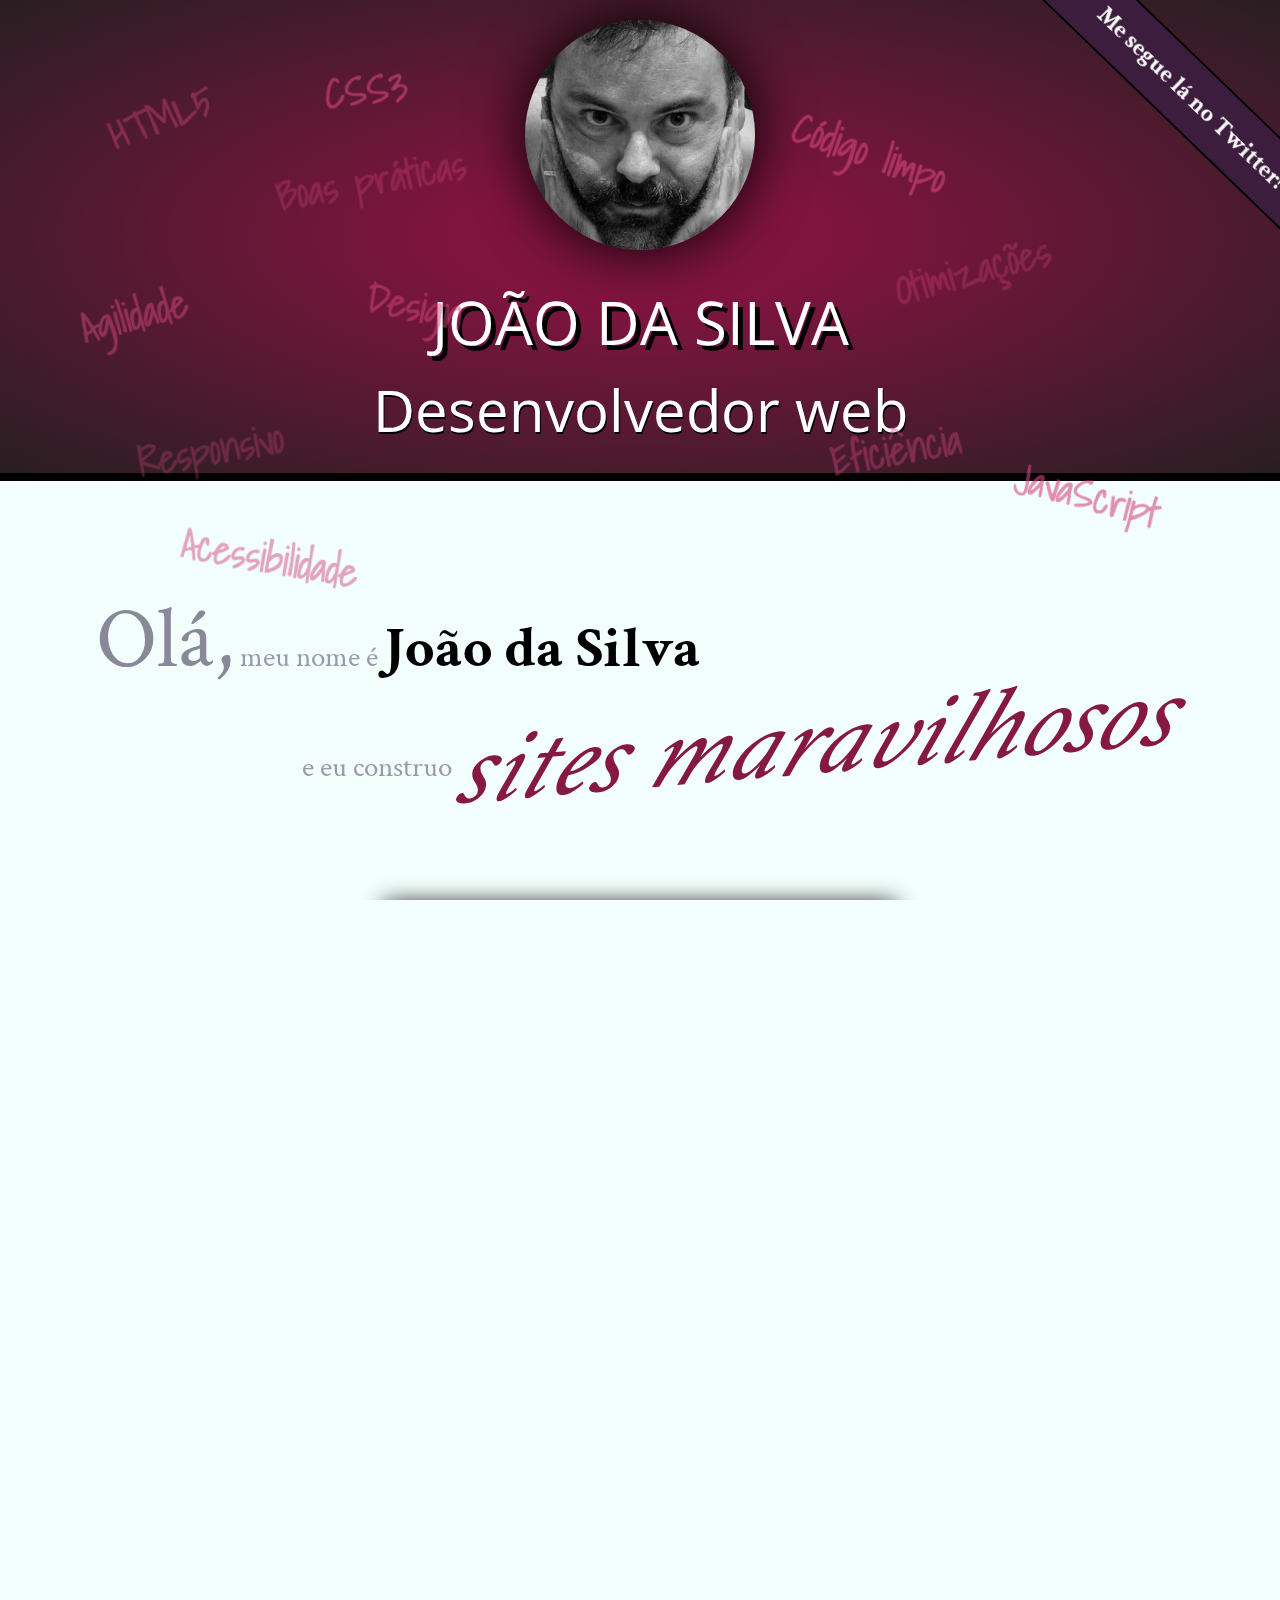
<file: index.html>
<!DOCTYPE html>
<html lang="pt">

<head>
    <meta charset="UTF-8">
    <title>João da Silva - Desenvolvedor Web</title>
    <link rel="shortcut icon" href="imagens/favicon.png">
    <link rel="stylesheet" href="css/reset.css">
    <link rel="stylesheet" href="css/site.css">
    <link rel="stylesheet" href="css/index.css">
    <link rel="stylesheet" href="http://fonts.googleapis.com/css?family=Crimson+Text:400,400italic,600">
    <link rel="stylesheet" href="http://fonts.googleapis.com/css?family=Open+Sans+Condensed:700">
    <link rel="stylesheet" href="http://fonts.googleapis.com/css?family=Shadows+Into+Light">
</head>

<body>
    <!--div class="cubo">
	<div class="face frente"></div>
	<div class="face direita"></div>
	<div class="face esquerda"></div>
	<div class="face cima"></div>
	<div class="face baixo"></div>
	<div class="face tras"></div>
    </div> -->
    <header class="titulo-principal">
        <img class="foto-home" src="imagens/eu.jpg" alt="Foto de João da Silva">
        <h1>João da Silva</h1>
        <p class="subtitulo-principal">Desenvolvedor web</p>
        <ul class="palavras-home">
            <li class="eficiencia">Eficiência</li>
            <li class="boas-praticas">Boas práticas</li>
            <li class="codigo-limpo">Código limpo</li>
            <li class="css3">CSS3</li>
            <li class="html5">HTML5</li>
            <li class="javascript">JavaScript</li>
            <li class="acessibilidade">Acessibilidade</li>
            <li class="responsivo">Responsivo</li>
            <li class="otimizacoes">Otimizações</li>
            <li class="agilidade">Agilidade</li>
            <li class="design">Design</li>
        </ul>
        <div>
            <a class="Twitter" href="https://twitter.com/joaodasilva">Me segue lá no Twitter!</a>
        </div>
    </header>
    <main>
        <!-- <span class="esconde-pagina">
                <p> Teste de esconder o fundo da pagina </p>
        </span>-->
        <section class="secao-inicio saudacao">
            <p class="saudacao"><span class="saudacao-inicio">Olá,</span> meu nome é <strong>João da Silva</strong>
                <span class="saudacao-ultima-linha">e eu construo <em class="sites-maravilhosos">sites
                        maravilhosos</em></span></p>
            <a class="botao-index" href="bio.html">Conheça mais um pouco sobre mim</a>
        </section>
        <section class="secao-inicio trabalhos">
            <h2>Trabalhos</h2>
            <ul>
                <li><img src="imagens/bmw.png" alt="Site da BMW"></li>
                <li><img src="imagens/ibm.png" alt="Site da IBM"></li>
                <li><img src="imagens/uol.png" alt="Site da UOL"></li>
            </ul>
            <a class="botao-index" href="portfolio.html">Veja mais</a>
        </section>
        <section class="secao-inicio blog">
            <h2>Blog</h2>
            <small>Últimos posts</small>
            <ol>
                <li>
                    <a href="blog.html">O essencial de design responsivo</a>
                    <p class="inicio-post">Design responsivo tem ganho cada vez mais atenção como técnica de
                        desenvolvimento de páginas web
                        para dispositivos móveis. Mas como começar?</p>
                </li>
                <li>
                    <a href="blog.html">Por que fazer páginas acessíveis?</a>
                    <p class="inicio-post">Tem se falado cada vez sobre acessibilidade na web. Há diversas técnicas e
                        diretivas a serem
                        seguidas, inclusive da própria W3C. Mas vale a pena investir nisso?</p>
                </li>
                <li>
                    <a href="blog.html">JavaScript não obstrusivo</a>
                    <p class="inicio-post">JavaScript é uma linguagem essencial hoje em dia para criar páginas ricas,
                        interativas e dinâmicas.
                        Porém, há alguns cuidados que devem ser tomados ao colocarmos código JavaScript em nossas
                        páginas.
                    </p>
                </li>
            </ol>
            <a class="botao-index" href="blog.html">Veja mais</a>
        </section>
    </main>
    <footer>
        <h2>Vamos conversar?</h2>
        <p>Você pode entrar em contato comigo <a href="contato.html">por e-mail</a> ou pelo telefone <a
                href="tel:+551234567890">(12) 3456-7890</a></p>
    </footer>
</body>

</html>
</file>
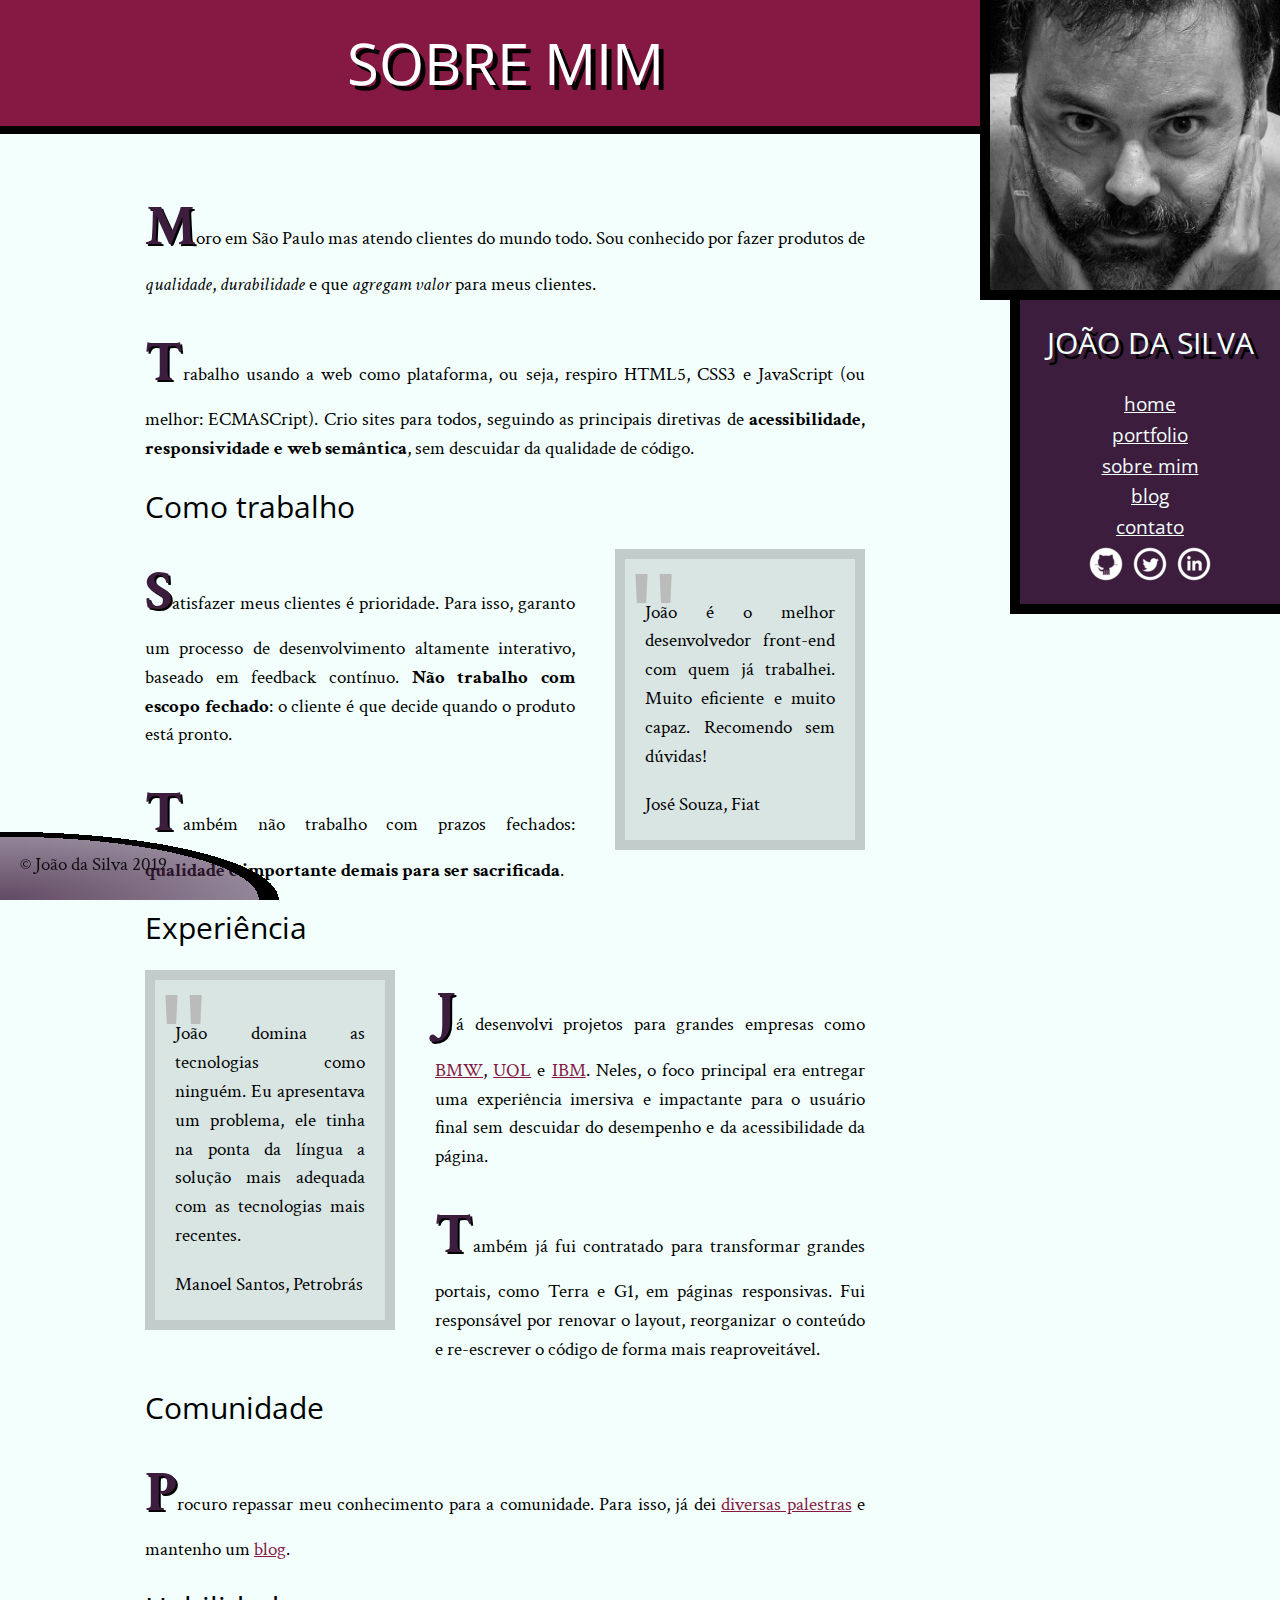
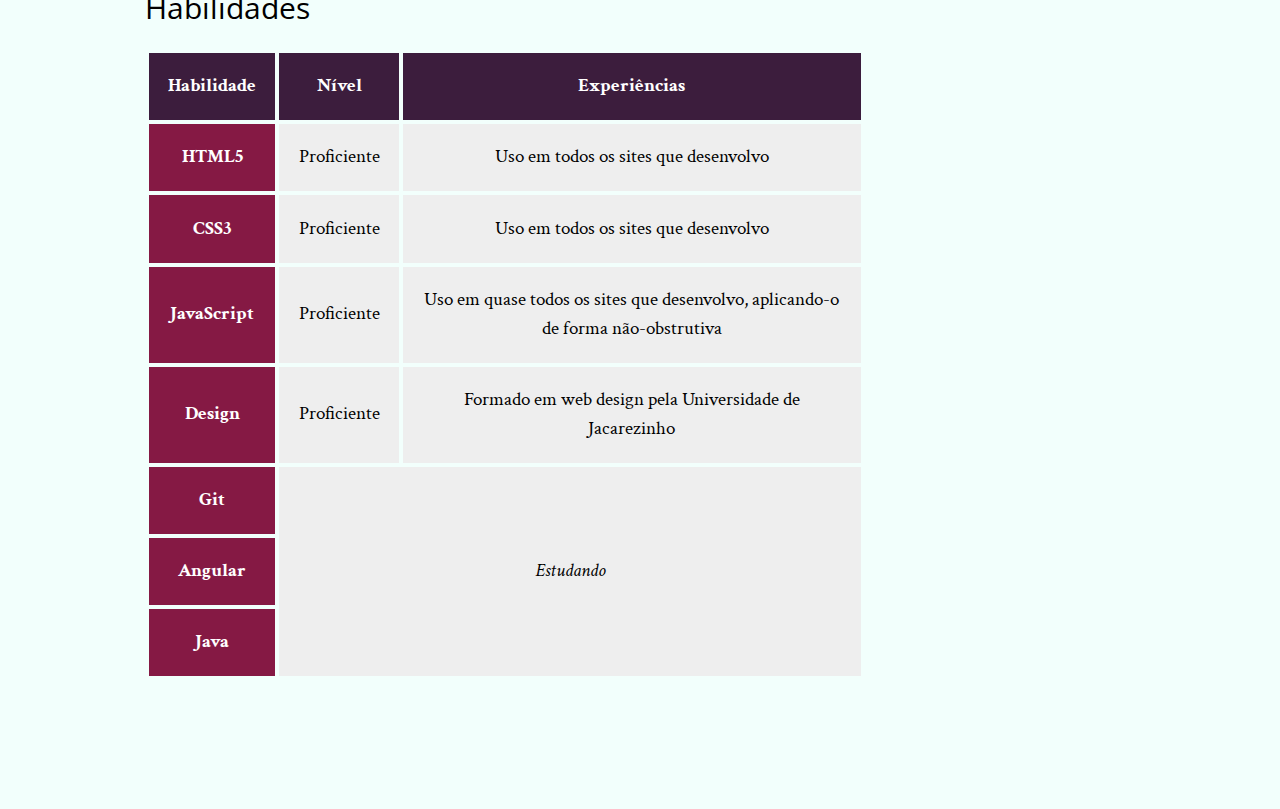
<file: bio.html>
<!DOCTYPE html>
<html>

<head>
    <meta charset="utf-8">
    <title>João da Silva - Biografia</title>
    <link rel="icon" href="imagens/favicon.png">
    <link rel="stylesheet" href="css/reset.css">
    <link rel="stylesheet" href="css/site.css">
    <link rel="stylesheet" href="css/bio.css">
    <link rel="stylesheet" href="http://fonts.googleapis.com/css?family=Crimson+Text:400,400italic,600">
    <link rel="stylesheet" href="http://fonts.googleapis.com/css?family=Open+Sans+Condensed:700">
</head>

<body>
    <main>
        <h1 class="titulo-principal">Sobre mim</h1>
        <div class="container">
            <p>Moro em São Paulo mas atendo clientes do mundo todo. Sou conhecido por fazer produtos de
                <em>qualidade</em>, <em>durabilidade</em> e que <em>agregam valor</em> para meus clientes.</p>
            <p>Trabalho usando a web como plataforma, ou seja, respiro HTML5, CSS3 e JavaScript (ou melhor: ECMASCript).
                Crio sites para todos, seguindo as principais diretivas de <strong>acessibilidade, responsividade e web
                    semântica</strong>, sem descuidar da qualidade de código.</p>
            <h2 class="subtitulo-texto">Como trabalho</h2>
            <blockquote class="citacao-bio fiat" tabindex="1">
                <p>João é o melhor desenvolvedor front-end com quem já trabalhei. Muito eficiente e muito capaz.
                    Recomendo sem dúvidas!</p>
                <cite>José Souza, Fiat</cite>
            </blockquote>
            <p>Satisfazer meus clientes é prioridade. Para isso, garanto um processo de desenvolvimento altamente
                interativo, baseado em feedback contínuo. <strong>Não trabalho com escopo fechado</strong>: o cliente é
                que decide quando o produto está pronto.</p>
            <p>Também não trabalho com prazos fechados: <strong>qualidade é importante demais para ser
                    sacrificada</strong>.</p>
            <h2 class="subtitulo-texto">Experiência</h2>
            <blockquote class="citacao-bio petrobras" tabindex="1">
                <p>João domina as tecnologias como ninguém. Eu apresentava um problema, ele tinha na ponta da língua a
                    solução mais adequada com as tecnologias mais recentes.</p>
                <cite>Manoel Santos, Petrobrás</cite>
            </blockquote>
            <p>Já desenvolvi projetos para grandes empresas como <a href="http://bmw.com">BMW</a>, <a
                    href="http://www.uol.com.br">UOL</a> e <a href="http://www.ibm.com.br">IBM</a>. Neles, o foco
                principal era entregar uma experiência imersiva e impactante para o usuário final sem descuidar do
                desempenho e da acessibilidade da página.</p>
            <p>Também já fui contratado para transformar grandes portais, como Terra e G1, em páginas responsivas. Fui
                responsável por renovar o layout, reorganizar o conteúdo e re-escrever o código de forma mais
                reaproveitável.</p>
            <h2 class="subtitulo-texto">Comunidade</h2>
            <p>Procuro repassar meu conhecimento para a comunidade. Para isso, já dei <a href="portfolio.html">diversas
                    palestras</a> e mantenho um <a href="blog.html">blog</a>.</p>
            <h2 class="subtitulo-texto">Habilidades</h2>
            <table class="habilidades">
                <thead>
                    <tr>
                        <th>Habilidade</th>
                        <th>Nível</th>
                        <th>Experiências</th>
                    </tr>
                </thead>
                <tbody>
                    <tr>
                        <th>HTML5</th>
                        <td>Proficiente</td>
                        <td>Uso em todos os sites que desenvolvo</td>
                    </tr>
                    <tr>
                        <th>CSS3</th>
                        <td>Proficiente</td>
                        <td>Uso em todos os sites que desenvolvo</td>
                    </tr>
                    <tr>
                        <th>JavaScript</th>
                        <td>Proficiente</td>
                        <td>Uso em quase todos os sites que desenvolvo, aplicando-o de forma não-obstrutiva</td>
                    </tr>
                    <tr>
                        <th>Design</th>
                        <td>Proficiente</td>
                        <td>Formado em web design pela Universidade de Jacarezinho</td>
                    </tr>
                    <tr>
                        <th>Git</th>
                        <td rowspan="3" colspan="3"><em>Estudando</em></td>
                    </tr>
                    <tr>
                        <th>Angular</th>
                    </tr>
                    <tr>
                        <th>Java</th>
                    </tr>
                </tbody>
            </table>
        </div>
    </main>
    <img src="imagens/eu.jpg" alt="Minha foto" class="minha-foto">
    <aside class="navegacao-site">
        <h1>João da Silva</h1>
        <nav>
            <ul>
                <li><a href="index.html">Home</a></li>
                <li><a href="portfolio.html">Portfolio</a></li>
                <li><a href="bio.html">Sobre mim</a></li>
                <li><a href="blog.html">Blog</a></li>
                <li><a href="contato.html">Contato</a></li>
            </ul>
        </nav>
        <ul class="icones-redes-sociais">
            <li>
                <a href="https://github.com/joaodasilva" class="github" data-legenda="Veja meus projetos opensource">
                    Github
                </a>
            </li>
            <li>
                <a href="https://twitter.com/joaodasilva" class="twitter" data-legenda="Siga-me no Twitter">
                    Twitter
                </a>
            </li>
            <li>
                <a href="https://br.linkedin.com/pub/joão-da-silva/32/4/508" class="linkedin"
                    data-legenda="Veja meu currículo">
                    LinkedIn
                </a>
            </li>
        </ul>
    </aside>
    <footer class="rodape-pagina">
        &copy; João da Silva 2019
    </footer>
</body>

</html>
</file>
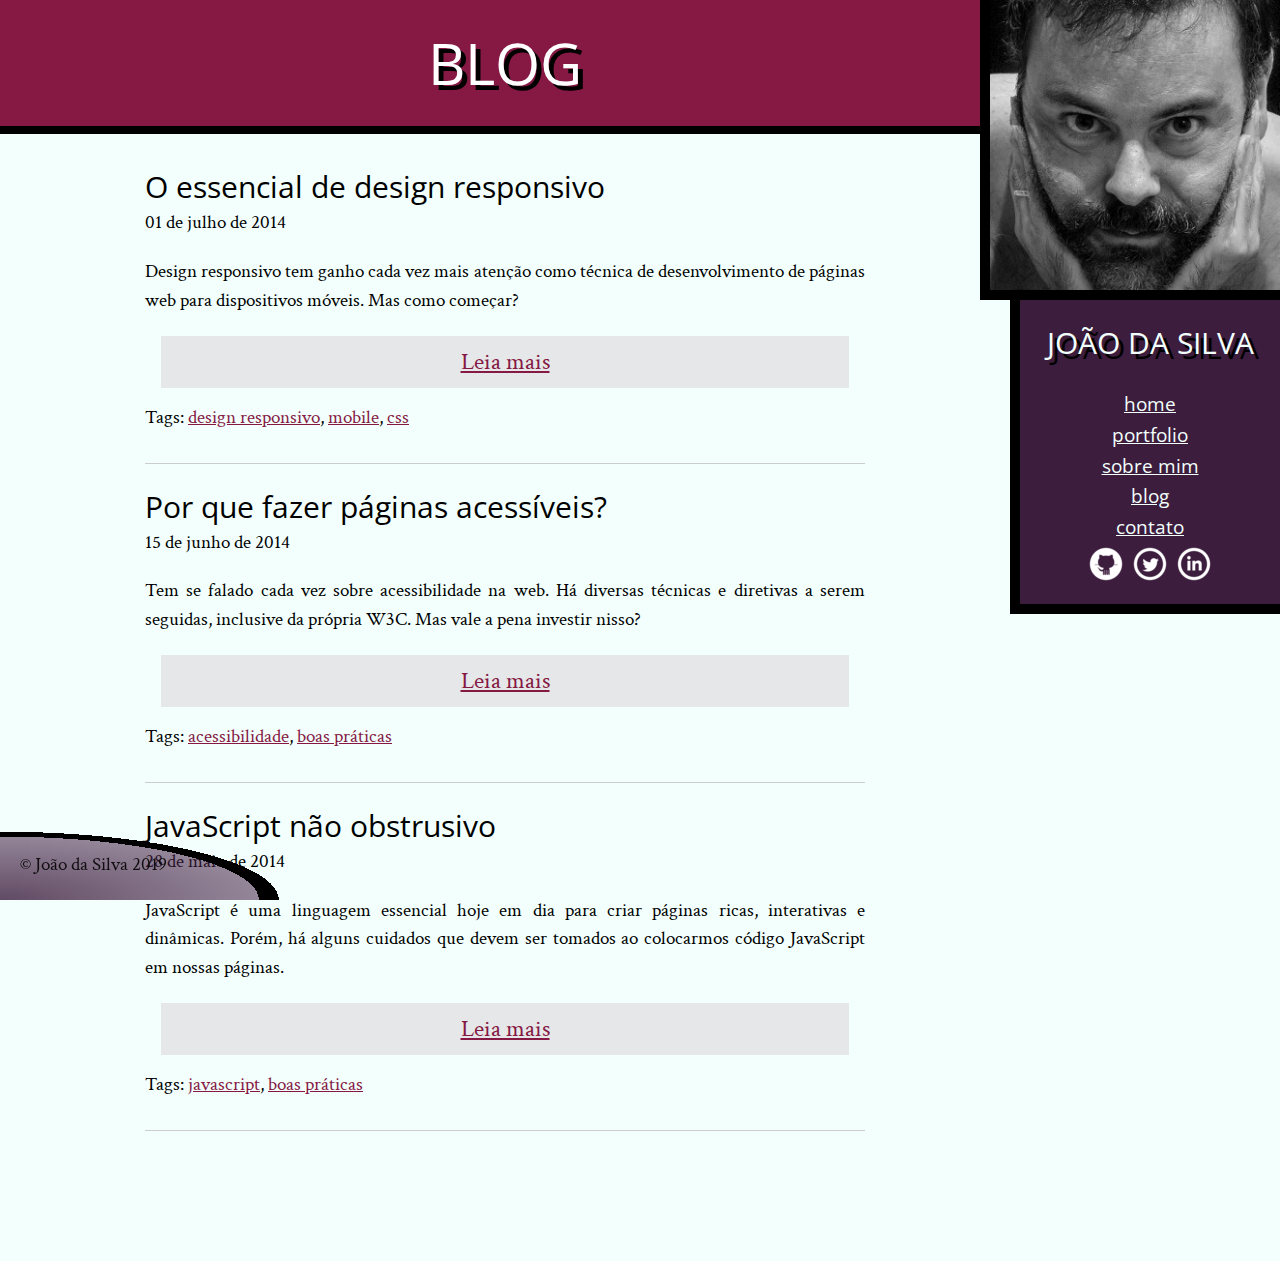
<file: blog.html>
<!DOCTYPE html>
<html>

<head>
    <meta charset="utf-8">
    <title>Blog - João da Silva</title>
    <link rel="icon" href="imagens/favicon.png">
    <link rel="stylesheet" href="css/reset.css">
    <link rel="stylesheet" href="css/site.css">
    <link rel="stylesheet" href="css/blog.css">
    <link rel="stylesheet" href="http://fonts.googleapis.com/css?family=Crimson+Text:400,400italic,600">
    <link rel="stylesheet" href="http://fonts.googleapis.com/css?family=Open+Sans+Condensed:700">
</head>

<body>
    <main>
        <h1 class="titulo-principal">Blog</h1>
        <div class="container">
            <article class="post-blog">
                <h2 class="subtitulo-texto">O essencial de design responsivo</h2>
                <time datetime="2014-07-01">01 de julho de 2014</time>
                <p>Design responsivo tem ganho cada vez mais atenção como técnica de desenvolvimento de páginas web para
                    dispositivos móveis. Mas como começar?</p>
                <a class="leia-mais" href="#">Leia mais</a>
                <footer>Tags: <a href="#">design responsivo</a>, <a href="#">mobile</a>, <a href="#">css</a></footer>
            </article>
            <article class="post-blog">
                <h2 class="subtitulo-texto">Por que fazer páginas acessíveis?</h2>
                <time datetime="2014-06-15">15 de junho de 2014</time>
                <p>Tem se falado cada vez sobre acessibilidade na web. Há diversas técnicas e diretivas a serem
                    seguidas, inclusive da própria W3C. Mas vale a pena investir nisso?</p>
                <a class="leia-mais" href="#">Leia mais</a>
                <footer>Tags: <a href="#">acessibilidade</a>, <a href="#">boas práticas</a></footer>
            </article>
            <article class="post-blog">
                <h2 class="subtitulo-texto">JavaScript não obstrusivo</h2>
                <time datetime="2014-05-28">28 de maio de 2014</time>
                <p>JavaScript é uma linguagem essencial hoje em dia para criar páginas ricas, interativas e dinâmicas.
                    Porém, há alguns cuidados que devem ser tomados ao colocarmos código JavaScript em nossas páginas.
                </p>
                <a class="leia-mais" href="#">Leia mais</a>
                <footer>Tags: <a href="#">javascript</a>, <a href="#">boas práticas</a></footer>
            </article>
        </div>
    </main>
    <img src="imagens/eu.jpg" alt="Minha foto" class="minha-foto">
    <aside class="navegacao-site">
        <h1>João da Silva</h1>
        <nav>
            <ul>
                <li><a href="index.html">Home</a></li>
                <li><a href="portfolio.html">Portfolio</a></li>
                <li><a href="bio.html">Sobre mim</a></li>
                <li><a href="blog.html">Blog</a></li>
                <li><a href="contato.html">Contato</a></li>
            </ul>
        </nav>
        <ul class="icones-redes-sociais">
            <li>
                <a href="https://github.com/joaodasilva" class="github" data-legenda="Veja meus projetos opensource">
                    Github
                </a>
            </li>
            <li>
                <a href="https://twitter.com/joaodasilva" class="twitter" data-legenda="Siga-me no Twitter">
                    Twitter
                </a>
            </li>
            <li>
                <a href="https://br.linkedin.com/pub/joão-da-silva/32/4/508" class="linkedin"
                    data-legenda="Veja meu currículo">
                    LinkedIn
                </a>
            </li>
        </ul>
    </aside>
    <footer class="rodape-pagina">
        &copy; João da Silva 2019
    </footer>
</body>

</html>
</file>
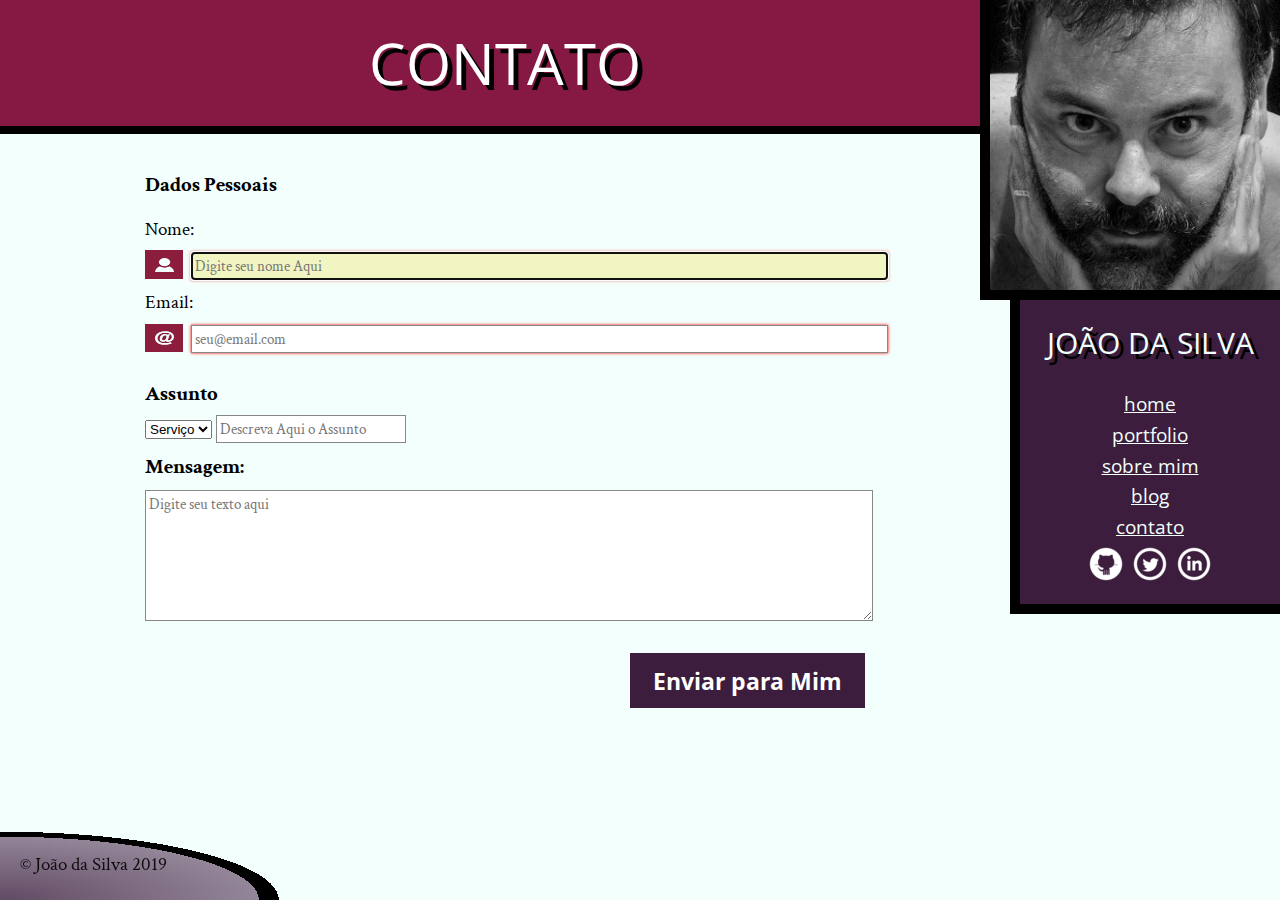
<file: contato.html>
<!DOCTYPE html>
<html>

<head>
    <meta charset="utf-8">
    <title>Contato - João da Silva</title>
    <link rel="icon" href="imagens/favicon.png">
    <link rel="stylesheet" href="css/reset.css">
    <link rel="stylesheet" href="css/site.css">
    <link rel="stylesheet" href="css/blog.css">
    <link rel="stylesheet" href="css/contato.css">
    <link rel="stylesheet" href="http://fonts.googleapis.com/css?family=Crimson+Text:400,400italic,600">
    <link rel="stylesheet" href="http://fonts.googleapis.com/css?family=Open+Sans+Condensed:700">
</head>

<body>
    <main>
        <h1 class="titulo-principal">Contato</h1>
        <div class="container">
            <form>
                <fieldset>
                    <legend>Dados Pessoais</legend>
                    <p><label for="Nome">Nome: </label></p>
                    <p><input id="nome" class="dados-obrigatorios" type="text" name="nome" required autofocus
                            placeholder="Digite seu nome Aqui" pattern="[A-Za-z ']{4,}"
                            title="Seu nome deve conter somente: letras (maiúsculas e minúsculas), espaços e apóstrofo, com no mínimo 4 símbolos">
                    </p>

                    <p><label for="Email">Email: </label></p>
                    <p><input type="email" id="email" class="dados-obrigatorios" name="email"
                            placeholder="seu@email.com" required></p>
                </fieldset>

                <fieldset>
                    <legend>Assunto</legend>
                    <select name="assunto">
                        <option value="servico" selected>Serviço</option>
                        <option value="blog">Blog</option>
                        <option value="outro" class="selecao-outro">Outro</option>
                    </select>
                    <input id="Outro" class="outro-assunto" name="outro" placeholder="Descreva Aqui o Assunto">
                </fieldset>

                <p><label for="Mensagem" class="campo-mensagem">Mensagem: </label></p>
                <textarea id="Mensagem" name="mensagem" cols="45" rows="6" placeholder="Digite seu texto aqui"
                    required></textarea>

                <p><button type="submit"><strong>Enviar para Mim</strong></button></p>

            </form>
        </div>
    </main>
    <img src="imagens/eu.jpg" alt="Minha foto" class="minha-foto">
    <aside class="navegacao-site">
        <h1>João da Silva</h1>
        <nav>
            <ul>
                <li><a href="index.html">Home</a></li>
                <li><a href="portfolio.html">Portfolio</a></li>
                <li><a href="bio.html">Sobre mim</a></li>
                <li><a href="blog.html">Blog</a></li>
                <li><a href="contato.html">Contato</a></li>
            </ul>
        </nav>
        <ul class="icones-redes-sociais">
            <li>
                <a href="https://github.com/joaodasilva" class="github" data-legenda="Veja meus projetos opensource">
                    Github
                </a>
            </li>
            <li>
                <a href="https://twitter.com/joaodasilva" class="twitter" data-legenda="Siga-me no Twitter">
                    Twitter
                </a>
            </li>
            <li>
                <a href="https://br.linkedin.com/pub/joão-da-silva/32/4/508" class="linkedin"
                    data-legenda="Veja meu currículo">
                    LinkedIn
                </a>
            </li>
        </ul>
    </aside>
    <footer class="rodape-pagina">
        &copy; João da Silva 2019
    </footer>
</body>

</html>
</file>
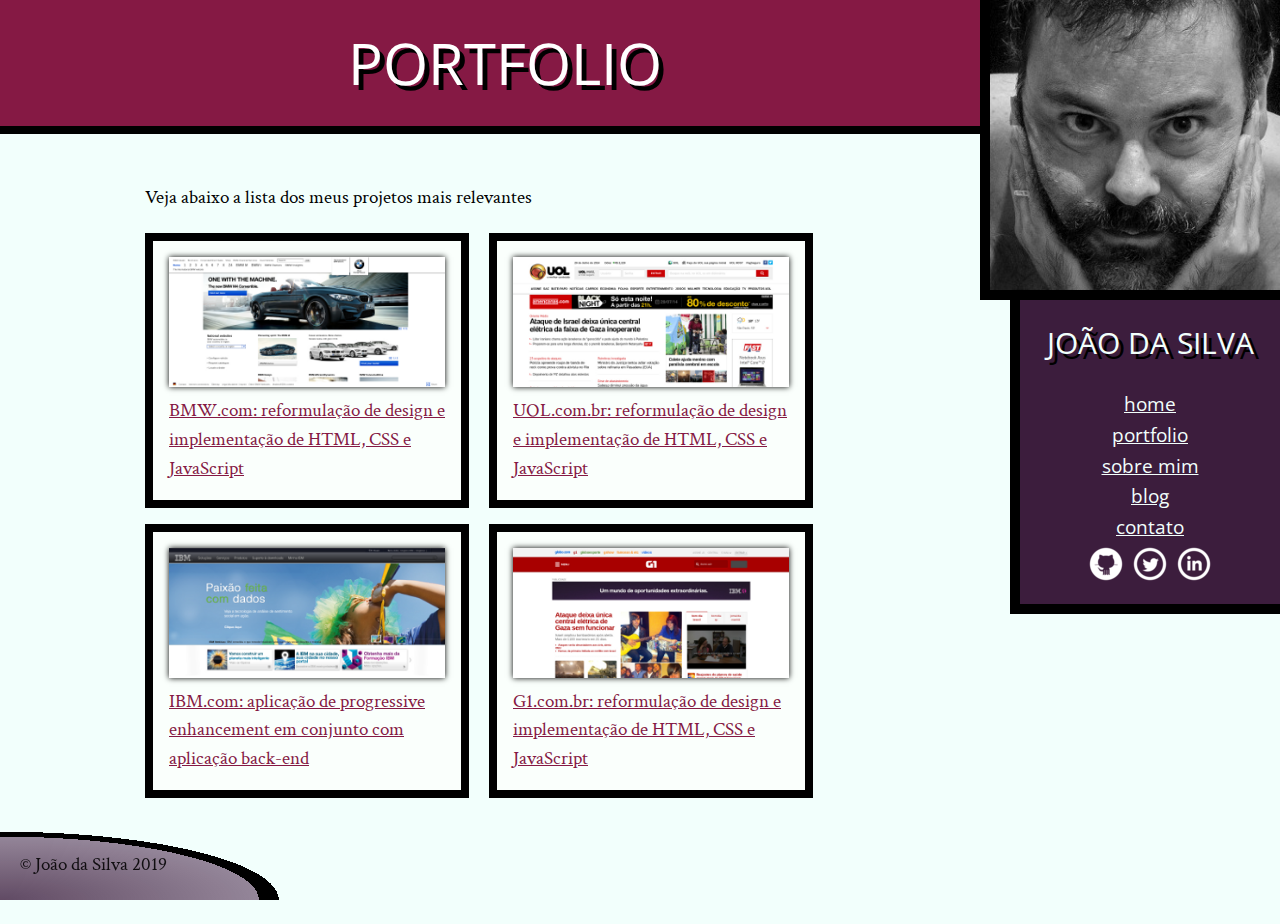
<file: portfolio.html>
<!DOCTYPE html>
<html>

<head>
    <meta charset="utf-8">
    <title>Portfolio - João da Silva</title>
    <link rel="icon" href="imagens/favicon.png">
    <link rel="stylesheet" href="css/reset.css">
    <link rel="stylesheet" href="css/site.css">
    <link rel="stylesheet" href="css/portfolio.css">
    <link rel="stylesheet" href="http://fonts.googleapis.com/css?family=Crimson+Text:400,400italic,600">
    <link rel="stylesheet" href="http://fonts.googleapis.com/css?family=Open+Sans+Condensed:700">
</head>

<body>
    <main>
        <h1 class="titulo-principal">Portfolio</h1>
        <div class="container">
            <p>Veja abaixo a lista dos meus projetos mais relevantes</p>
            <ol class="portfolio">
                <li><a href="http://bmw.com">
                        <figure>
                            <img src="imagens/bmw.png" alt="Site da BMW">
                            <figcaption>BMW.com: reformulação de design e implementação de HTML, CSS e JavaScript
                            </figcaption>
                        </figure>
                    </a></li>
                <li><a href="http://uol.com.br">
                        <figure>
                            <img src="imagens/uol.png" alt="Front-page da UOL">
                            <figcaption>UOL.com.br: reformulação de design e implementação de HTML, CSS e JavaScript
                            </figcaption>
                        </figure>
                    </a></li>
                <li><a href="http://www.ibm.com.br">
                        <figure>
                            <img src="imagens/ibm.png" alt="Site da IBM">
                            <figcaption>IBM.com: aplicação de progressive enhancement em conjunto com aplicação back-end
                            </figcaption>
                        </figure>
                    </a></li>
                <li><a href="http://g1.com.br">
                        <figure>
                            <img src="imagens/g1.png" alt="Front-page do portal G1">
                            <figcaption>G1.com.br: reformulação de design e implementação de HTML, CSS e JavaScript
                            </figcaption>
                        </figure>
                    </a></li>
            </ol>
        </div>
    </main>
    <img src="imagens/eu.jpg" alt="Minha foto" class="minha-foto">
    <aside class="navegacao-site">
        <h1>João da Silva</h1>
        <nav>
            <ul>
                <li><a href="index.html">Home</a></li>
                <li><a href="portfolio.html">Portfolio</a></li>
                <li><a href="bio.html">Sobre mim</a></li>
                <li><a href="blog.html">Blog</a></li>
                <li><a href="contato.html">Contato</a></li>
            </ul>
        </nav>
        <ul class="icones-redes-sociais">
            <li>
                <a href="https://github.com/joaodasilva" class="github" data-legenda="Veja meus projetos opensource">
                    Github
                </a>
            </li>
            <li>
                <a href="https://twitter.com/joaodasilva" class="twitter" data-legenda="Siga-me no Twitter">
                    Twitter
                </a>
            </li>
            <li>
                <a href="https://br.linkedin.com/pub/joão-da-silva/32/4/508" class="linkedin" data-legenda="Veja meu currículo">
                    LinkedIn
                </a>
            </li>
        </ul>
    </aside>
    <footer class="rodape-pagina">
        &copy; João da Silva 2019
    </footer>
</body>

</html>
</file>
<file: css/site.css>
body {
    font-family: "Crimson Text", "Times New Roman", serif;
    background-color: #F2FFFC;
    font-size: 120%;
    line-height: 1.5;
}

h1, h2, .subtitulo-principal {
    font-family: "Open Sans Condensed", "Arial", sans-serif;
}

h1 {
    text-transform: uppercase;
    font-size: 60px;
    text-shadow: 5px 5px black;
}

.titulo-principal {
    font-size: 300%;
    text-align: center;
    background-color: #851944;
    color: #FFF;
    padding: 1.25rem;
    border-bottom: .5rem solid #000;
}

.subtitulo-principal {
    text-shadow: 1.5px 1.5px black;
}

.subtitulo-texto {
    font-size: 30px;
    clear: both;
}

main a {
    color: #851944;
}

main a:hover, main a:focus {
    color: red;
}

main p {
    text-align: justify;
    margin: 20px 0;
}

.navegacao-site {
    text-align: center;
    background-color: #3C1D3D;
    color: #F2FFFC;
    padding: 20px;
}

.navegacao-site a {
    color: inherit;
    font-family: "Open Sans Condensed", "Arial", sans-serif;
    text-transform: lowercase;
}

.navegacao-site a:hover, .navegacao-site a:focus {
    text-shadow: 0 0 10px rgba(245, 0, 135, 0.719);
}

.navegacao-site h1 {
    font-size: 30px;
    margin-bottom: 25px;
}

.rodape-pagina {
    color: rgba(0, 0, 0, 0.884);
    padding: 20px;
    clear: both;
    position: fixed;
    bottom: 0;
    left: 0;
    box-sizing: border-box;
    background-image: radial-gradient(ellipse at left bottom, rgba(60, 29, 61, 0.8), rgba(71, 34, 71, 0.548) 65%, black 65%, black 70%, transparent 70%, transparent);
    width: 110%;
    background-size: 20% 100%;
    background-repeat: no-repeat;
}

.container {
    width: 720px;
    margin-left: auto;
    margin-right: auto;
    padding: 30px 0;
}

strong {
    font-weight: bold;
}

em {
    font-style: italic;
}

.icones-redes-sociais li {
    display: inline-block;
}

.icones-redes-sociais a {
    width: 40px;
    height: 40px;
    display: block;
    text-indent: -99999px;
}

.icones-redes-sociais a {
    position: relative;
}

.icones-redes-sociais a:hover::after, .icones-redes-sociais a:focus::after {
    content: attr(data-legenda);
    position: absolute;
    top: 100%;
    right: 0;
    text-indent: 0;
    width: 300%;
    background: black;
    font-size: .75em;
}

.icones-redes-sociais a:hover::before, .icones-redes-sociais a:focus::before {
    content: '';
    width: 1em;
    height: 0.8em;
    background-color: black;
    position: absolute;
    bottom: 0;
    left: 0;
    transform: translateY(.6em) rotate(60deg);
}

.github {
    background-image: url(../imagens/github.png);
}

.twitter {
    background-image: url(../imagens/twitter.png);
}

.linkedin {
    background-image: url(../imagens/linkedin.png);
}

main {
    width: calc(100% - 0.9 * 300px);
    float: left;
    padding-bottom: 80px;
}

.minha-foto, .navegacao-site {
    border-left: 10px solid black;
    border-bottom: 10px solid black;
    box-sizing: border-box;
}

.navegacao-site {
    width: calc(0.9 * 300px);
    float: right;
    position: relative;
    top: 300px;
}

.minha-foto {
    position: absolute;
    top: 0;
    right: 0;
    height: 300px;
}

input:focus, textarea:focus {
    background-color: rgba(241, 241, 166, 0.685);
}

input:invalid {
    box-shadow: 0 0 3px red;
}
</file>
<file: css/index.css>
/* Foto do Index  */

.foto-home {
    height: 4em;
    border-radius: 1000%;
    box-shadow: 0 0 1em black;
}

/* Seção de 3D */

body, html {
    height: 100%;
    overflow-x: hidden;
}

body {
    perspective: 6px;
    perspective-origin: 50% 160px;
}

/* Seção de Titulo Principal */

.titulo-principal {
    background-image: radial-gradient(#80143f 20%, rgba(32, 31, 31, 0.918));
    background-size: 100%;
}

.palavras-home {
    font-weight: bold;
    font-family: "Shadows Into Light";
    color: #D5447E;
    font-size: 0.7em;
    position: absolute;
    top: 0;
    left: 0;
    right: 0;
    bottom: 0;
    animation: aparece 2s;
    animation-timing-function: ease-out;
}

@keyframes aparece {
    from {
        opacity: 0;
        transform: scale(0.001);
    }
}

.Twitter {
    display: inline-block;
    text-decoration: none;
    text-align: center;
    font-weight: bold;
    font-size: 25px;
    color: #FFF;
    background-color: #3C1D3D;
    position: absolute;
    padding: 0.5em 2.0em;
    border-top: #000 solid 0.1em;
    border-bottom: #000 solid 0.1em;
    transform: translate(calc(.707 * (15.5em - 100%) + 100%), calc(-.707 * 22em)) rotate(44deg);
    animation: aparece 2.5s;
    animation-timing-function: ease-in-out;
    animation-fill-mode: both;
}

/* Palavras */

.eficiencia {
    position: absolute;
    top: 50%;
    left: 70%;
    transform: translate(-50%, -50%) rotate(-10deg) translateZ(1px);
    opacity: 0.4;
}

.boas-praticas {
    position: absolute;
    top: 20%;
    right: 56%;
    transform: translate(-50%, -50%) rotate(-10deg)translateZ(1px);
    opacity: 0.3;
}

.codigo-limpo {
    position: absolute;
    top: 17%;
    left: 68%;
    transform: translate(-50%, -50%) rotate(20deg)translateZ(1px);
    opacity: 0.6;
}

.css3 {
    position: absolute;
    top: 10%;
    right: 65%;
    transform: translate(-50%, -50%)rotate(-5deg) translateZ(0.8px);
    opacity: 0.6;
}

.html5 {
    position: absolute;
    top: 13%;
    right: 79%;
    transform: translate(-50%, -50%) rotate(-20deg) translateZ(0.8px);
    opacity: 0.4;
}

.javascript {
    position: absolute;
    top: 55%;
    left: 85%;
    transform: translate(-50%, -50%) rotate(15deg)translateZ(0.8px);
    opacity: 0.6;
}

.acessibilidade {
    position: absolute;
    top: 62%;
    right: 65%;
    transform: translate(-50%, -50%)rotate(10deg) translateZ(0.2px);
    opacity: 0.5;
}

.responsivo {
    position: absolute;
    top: 50%;
    right: 72%;
    transform: translate(-50%, -50%) rotate(-10deg)translateZ(1px);
    opacity: 0.3;
}

.otimizacoes {
    position: absolute;
    top: 30%;
    left: 76%;
    transform: translate(-50%, -50%) rotate(-15deg) translateZ(1px);
    opacity: 0.3;
}

.agilidade {
    position: absolute;
    top: 35%;
    right: 81%;
    transform: translate(-50%, -50%)rotate(-15deg) translateZ(0.5px);
    opacity: 0.5;
}

.design {
    position: absolute;
    top: 34%;
    right: 60%;
    transform: translate(-50%, -50%) rotate(12deg) translateZ(2px);
    opacity: 0.5;
}

/* Seção de Saudação  */

.sites-maravilhosos {
    display: inline-block;
    transform: skew(-25deg) rotate(-5deg) scale(0.95);
}

.sites-maravilhosos:hover, .sites-maravilhosos:focus {
    animation-play-state: paused;
}

.saudacao p {
    font-size: 1.5em;
    color: #99A;
    line-height: 1;
    padding: 2em;
}

.saudacao-inicio {
    font-size: 3em;
    color: #889;
}

.saudacao-ultima-linha {
    text-align: right;
    display: block;
}

.saudacao strong {
    font-size: 2em;
    color: #000;
}

.saudacao em {
    color: #851944;
    font-size: 4em;
    position: relative;
    animation: flutuar 0.8s infinite;
    animation-direction: alternate;
    animation-timing-function: ease-in-out;
}

@keyframes flutuar {
    from {
        top: -5px;
    }
    to {
        top: 5px;
    }
}

/* Seção de Botoes */

.botao-index {
    font-size: 1.25em;
    background-color: #851944;
    color: #FFF;
    padding: .5em;
    border: .2em solid black;
    width: 40ch;
    margin: 2em auto;
    display: block;
    text-align: center;
    box-shadow: 0 0 1em black, inset 0 0 0.5em white;
    text-decoration: none;
    transition: 0.2s ease-in;
}

.botao-index:focus, .botao-index:hover {
    background-color: #C54974;
    color: white;
    box-shadow: 0 0 1em #FA9;
}

/* Seção para Inicios de Partes  */

.secao-inicio {
    padding: 2em;
}

.secao-inicio h2 {
    font-size: 3em;
    text-shadow: 2px 2px #000;
    text-transform: uppercase;
    margin-bottom: .5em;
    text-shadow: 5px 5px black;
}

/* Seção para os Trabalhos  */

.trabalhos {
    background-color: #3C1D3D;
    border-top: .5em solid #000;
    border-bottom: .5em solid #000;
    background-image: linear-gradient(to bottom left, #3C1D3D 10px, rgba(0, 0, 0, 0.1));
    background-repeat: repeat;
    background-size: 100%;
    background-attachment: fixed;
}

.trabalhos h2 {
    color: #FFF;
}

.trabalhos ul {
    overflow: hidden;
    border: .5em solid black;
}

.trabalhos li {
    float: left;
    width: 33.333%;
}

.trabalhos img {
    width: 100%;
    display: block;
}

/* Seção para Blogs  */

.blog {
    background-color: #999;
    color: #FFF;
    border-bottom: .5em solid #851944;
    position: relative;
    background-image: linear-gradient(to bottom right, #999 10px, rgba(255, 255, 255, 0.1));
    background-repeat: repeat;
    background-size: 100%;
    background-attachment: fixed;
}

.blog small {
    position: relative;
    top: -2em;
}

.inicio-post {
    background: #FFF;
    color: #000;
    position: absolute;
    top: 1em;
    left: 11em;
    height: 7em;
    padding: 1em;
    margin: 6em;
    display: none;
}

.blog a:hover+.inicio-post, .blog a:focus+.inicio-post {
    display: block;
}

.blog ol a:hover, .blog ol a:focus {
    background-color: rgba(242, 255, 252, 0.151);
    color: #F26;
    width: 22.3%;
}

.blog li a {
    color: #FCF;
    padding: .5em;
    display: block;
}

/* Seção para rodapés  */

footer a:hover, footer a:focus {
    color: red;
}

footer {
    background-color: #000;
    color: #FFF;
    padding: 2em;
}

footer h2 {
    font-size: 3em;
    text-shadow: 2px 2px #851944;
}

footer a {
    color: #F99;
}

/* Seção do main  */

main {
    width: 100%;
    padding-bottom: 0;
    float: none;
}

/* Seção do Cubo 

.face {
  display: block;
  width: 200px;
  height: 200px;
  position: absolute;
  top: 0;
  left: 0;
}
.frente {
  background-color: red;
  transform: translateZ(100px);
}
.direita {
  background-color: blue;
  transform: translateX(100px) rotateY(90deg);
}
.esquerda {
  background-color: green;
  transform: translateX(-100px) rotateY(-90deg);
}
.cima {
  background-color: yellow;
  transform: translateY(100px) rotateX(90deg);
}
.baixo {
  background-color: magenta;
  transform: translateY(-100px) rotateX(-90deg);
}
.tras {
  background-color: cyan;
  transform: translateZ(-100px) rotateY(180deg);
}
.cubo {
  transform-style: preserve-3d;
  width: 200px;
  height: 200px;
  position: relative;
  top: 100px;
  left: 100px;
  transform: rotateX(10deg) rotateY(10deg);
}

*/

/* Escondendo uma pagina em um dialogo 

.esconde-pagina {
    width: 40%;
    background-color: #000;
    color: #fff;
    position: fixed;
    top: 30%;
    left: 30%;
    transform: translate(-10%, -20%);
    z-index: 9999;
    box-shadow: 0px 0px 0px 9999px rgba(0, 0, 0, 0.75);
    padding: 10% 3%;
    text-align: center;
    font-size: 2em;
}

*/
</file>
<file: css/bio.css>
/* Área de Citações */

.citacao-bio {
    background-color: #D9E5E3;
    border: 10px solid #C2CCCA;
    padding: 20px;
    margin: 20px 40px;
    width: 250px;
    box-sizing: border-box;
    transition: transform 0.5s linear, box-shadow 1s ease-in-out;
    transition-delay: 0s, 0.5s; 
}

/* Estilizando a caixa de citações */

blockquote:before {
    content: '"';
    font-size: 7em;
    position: absolute;
    transform: translate(-32%, -30%);
    color: #bbb;
    font-family: "Arial", "Times New Roman", serif;
}

/* Separando as citações por ímpar e par */

blockquote:nth-of-type(2n) {
    float: left;
    margin-left: 0;
}

blockquote:nth-of-type(2n+1) {
    float: right;
    margin-right: 0;
}

/* Evidenciando as citações */

blockquote:nth-of-type(2n):hover, blockquote:nth-of-type(2n):focus {
    position: relative;
    transform: translate(7%, -5%) rotate(-8deg) translateZ(15px) scale(1.2);
    z-index: 9999;
    box-shadow: 0px 0px 0px 9999px rgba(0, 0, 0, 0.75);
}

blockquote:nth-of-type(2n+1):hover, blockquote:nth-of-type(2n+1):focus {
    position: relative;
    transform: translate(7%, -5%) rotate(8deg) translateZ(15px) scale(1.2);
    z-index: 9999;
    box-shadow: 0px 0px 0px 9999px rgba(0, 0, 0, 0.75);
}

.container>p::first-letter {
    color: #3C1D3D;
    font-weight: bold;
    font-size: 3em;
    text-shadow: 1.5px 1.5px #000;
}

/* Estilizando as tabelas */

.habilidades th {
    font-weight: bold;
    background-color: #851944;
    color: white;
}

.habilidades thead th {
    background-color: #3C1D3D;
}

.habilidades td {
    background-color: #eee;
}

.habilidades th, .habilidades td {
    padding: 1em;
    text-align: center;
    vertical-align: middle;
}

.habilidades {
    border-collapse: separate;
    border-spacing: .25em;
}

.habilidades {
    margin: 1em 0;
}
</file>
<file: css/blog.css>
.leia-mais {
    padding: 8px;
    margin: 16px;
    display: block;
    font-size: 24px;
    text-align: center;
    background-color: #E6E7E8;
}

.post-blog {
    padding-bottom: 30px;
    border-bottom: 1px solid #ccc;
    margin-bottom: 20px;
}
</file>
<file: css/contato.css>
/* Área dos Campos */

p {
    line-height: 5px;
}

legend {
    font-weight: bold;
    line-height: 2em;
    font-size: 1.1em;
}

textarea {
    height: 8em;
    width: 100%;
    border: 1px solid rgb(136, 135, 135);
    padding: 3px;
    font-family: inherit;
    font-size: .8em;
}

input {
    border: 1px solid rgb(136, 135, 135);
    padding: 3px;
    font-family: inherit;
    font-size: .8em;
}

/*.outro-assunto {
    display: none;
}

.selecao-outro::selection+.outro-assunto{
    display: inline;
} */

.dados-obrigatorios {
    width: 100%;
    height: 20px;
}

.campo-mensagem {
    font-weight: bold;
    font-size: 1.1em;
}

/* Área de Botões */

button {
    /* tirar a borda que o navegador coloca por padrão */
    border: 0;
    padding: .5em 1em;
    font-family: "Open Sans Condensed", sans-serif;
    background-color: #3C1D3D;
    color: white;
    font-size: 1.2em;
    margin-left: auto;
    margin-top: 1em;
    display: block;
}

button:hover, button:focus {
    background-color: #8C1D3D;
}

/* Área de Ícones */

label[for="Nome"] {
    position: relative;
}

label[for="Nome"]::after {
    content: '';
    background-image: url(../imagens/usuario.png);
    background-color: #8C1D3D;
    background-size: 50% 50%;
    background-position: center;
    background-repeat: no-repeat;
    width: 2em;
    height: 1.5em;
    position: absolute;
    top: 135%;
    left: 0;
}

#nome {
    width: calc(100% - 2em);
    position: relative;
    left: 3em;
}

label[for="Email"] {
    position: relative;
}

label[for="Email"]::after {
    content: '';
    background-image: url(../imagens/email.png);
    background-color: #8C1D3D;
    background-size: 50% 50%;
    background-position: center;
    background-repeat: no-repeat;
    width: 2em;
    height: 1.5em;
    position: absolute;
    top: 136%;
    left: 0;
}

#email {
    width: calc(100% - 2em);
    position: relative;
    left: 3em;
}
</file>
<file: css/portfolio.css>
.portfolio li {
    display: inline-block;
    border: 8px solid black;
    background-color: #FAFFFC;
    width: 45%;
    box-sizing: border-box;
    padding: 16px;
    margin-right: 16px;
    margin-bottom: 16px;
}

.portfolio img {
    width: 100%;
    box-shadow: 0 0 0.3em black;
}
</file>
